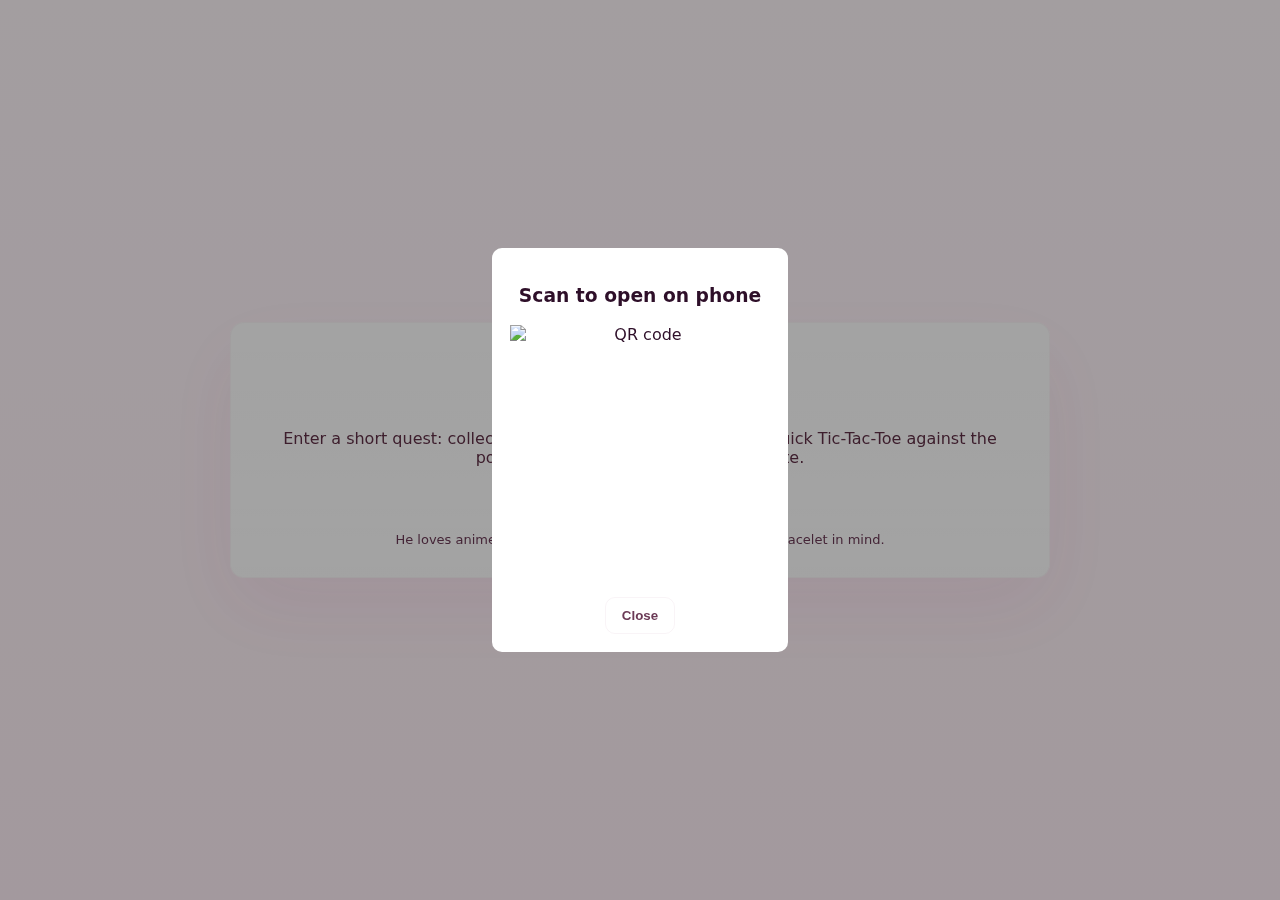
<file: index.html>
<!doctype html>
<html lang="en">
<head>
<meta charset="utf-8" />
<meta name="viewport" content="width=device-width,initial-scale=1" />
<title>Mystic Portal — For Shub</title>
<link rel="stylesheet" href="style.css">
</head>
<body>
  <!-- subtle background canvas (particles) -->
  <canvas id="bgCanvas" class="bgCanvas" aria-hidden="true"></canvas>

  <!-- ENTRY overlay -->
  <div id="entry" class="overlay">
    <div class="entryCard">
      <div class="brand">
        <div class="brandMark" aria-hidden="true">
          <!-- refined portal glyph -->
          <svg viewBox="0 0 96 96" width="64" height="64" aria-hidden="true">
            <defs><linearGradient id="gA" x1="0" x2="1"><stop offset="0" stop-color="#ffdff5"/><stop offset="1" stop-color="#ffb3ea"/></linearGradient></defs>
            <circle cx="48" cy="48" r="42" fill="url(#gA)" opacity="0.95" stroke="#ffe0f0" stroke-width="2"></circle>
            <path d="M24 52 C36 66,60 66,72 52" stroke="#ff7ac6" stroke-width="3" fill="none" stroke-linecap="round"></path>
          </svg>
        </div>
        <div class="brandText">
          <div class="title">Mystic Portal</div>
          <div class="subtitle">A Princess Day Gift for <strong>Shub</strong></div>
        </div>
      </div>

      <p class="lead">Enter a short quest: collect coins, complete missions, play a quick Tic-Tac-Toe against the portal AI, then get a premium certificate.</p>

      <div class="entryActions">
        <button id="enterBtn" class="btn primary">Enter Portal</button>
        <button id="qrBtn" class="btn ghost">Show Page QR</button>
      </div>

      <div class="note muted">He loves anime, gym, and the white Monster. We kept his bracelet in mind.</div>
    </div>
  </div>

  <!-- APP container -->
  <main id="app" class="app hidden" role="main">
    <header class="topbar">
      <div class="left">
        <div class="portalTitle">Mystic Portal</div>
        <div class="sub small">Shub's Quest</div>
      </div>
      <div class="right">
        <div class="status">Coins: <span id="coins">0</span></div>
        <div class="status">Stage: <span id="stage">0</span></div>
      </div>
    </header>

    <section class="content">
      <!-- Stage container: only one visible at a time -->
      <div id="stage0" class="stageCard">
        <h2>Stage 0 — Gateway</h2>
        <p class="muted">A short warmup. Press Start to step into the realm.</p>
        <div class="centerRow">
          <button id="startBtn" class="btn primary">Start Quest</button>
        </div>
      </div>

      <div id="stage1" class="stageCard hidden">
        <h2>Stage 1 — Coin Rush</h2>
        <p class="muted">Tap falling mystic coins (15s). Each tap = +1 coin.</p>
        <div class="gameArea">
          <canvas id="coinCanvas" class="coinCanvas" width="900" height="280" aria-label="Coin collection"></canvas>
        </div>
        <div class="controlsRow">
          <button id="playCoins" class="btn primary">Play Round</button>
          <div class="timer">Time: <span id="time">15</span>s</div>
        </div>
      </div>

      <div id="stage2" class="stageCard hidden">
        <h2>Stage 2 — Missions</h2>
        <p class="muted">Complete a few short missions — choices reward coins and story responses.</p>
        <div id="missionBox" class="missionBox"></div>
        <div class="controlsRow">
          <button id="nextMission" class="btn primary">Next Mission</button>
          <button id="skipMissions" class="btn ghost">Skip Missions</button>
        </div>
      </div>

      <div id="stage3" class="stageCard hidden">
        <h2>Stage 3 — Tic-Tac-Toe vs Portal AI</h2>
        <p class="muted">Beat the portal AI (you are 'X', portal 'O'). The AI uses an unbeatable minimax algorithm.</p>
        <div id="ttt" class="ttt">
          <div id="board" class="board"></div>
          <div class="tttControls">
            <button id="tttReset" class="btn ghost">Reset</button>
            <div id="tttMsg" class="muted small">Your move.</div>
          </div>
        </div>
        <div class="controlsRow">
          <button id="finishToCert" class="btn primary">Finish & Prepare Certificate</button>
        </div>
      </div>

      <div id="stage4" class="stageCard hidden">
        <h2>Stage 4 — Certificate Preview</h2>
        <p class="muted">A premium certificate will be created — high-res PNG downloadable and shareable.</p>
        <canvas id="certCanvas" width="1200" height="800" class="previewCert"></canvas>
        <div class="controlsRow">
          <button id="makeCert" class="btn primary">Generate Certificate</button>
          <button id="openCert" class="btn ghost hidden">Open Certificate Page</button>
        </div>
      </div>

      <div id="stage5" class="stageCard hidden">
        <h2>Final — Portal Message</h2>
        <p class="muted">Congrats. You may open the final message to send to Shub.</p>
        <div class="centerRow">
          <a id="openWarning" class="btn primary" href="warning.html" target="_blank" rel="noopener">Open Final Message</a>
          <button id="restart" class="btn ghost">Play Again</button>
        </div>
      </div>

    </section>

    <footer class="footer muted">Made with subtle glitter, anime-mood, and gym-energy.</footer>
  </main>

  <!-- QR Modal -->
  <div id="qrModal" class="modal hidden">
    <div class="modalCard">
      <h3>Scan to open on phone</h3>
      <img id="qrImg" alt="QR code" style="width:260px;height:260px;display:block;margin:12px auto">
      <div class="centerRow"><button id="closeQr" class="btn ghost">Close</button></div>
    </div>
  </div>

<script src="app.js" defer></script>
</body>
</html>
</file>
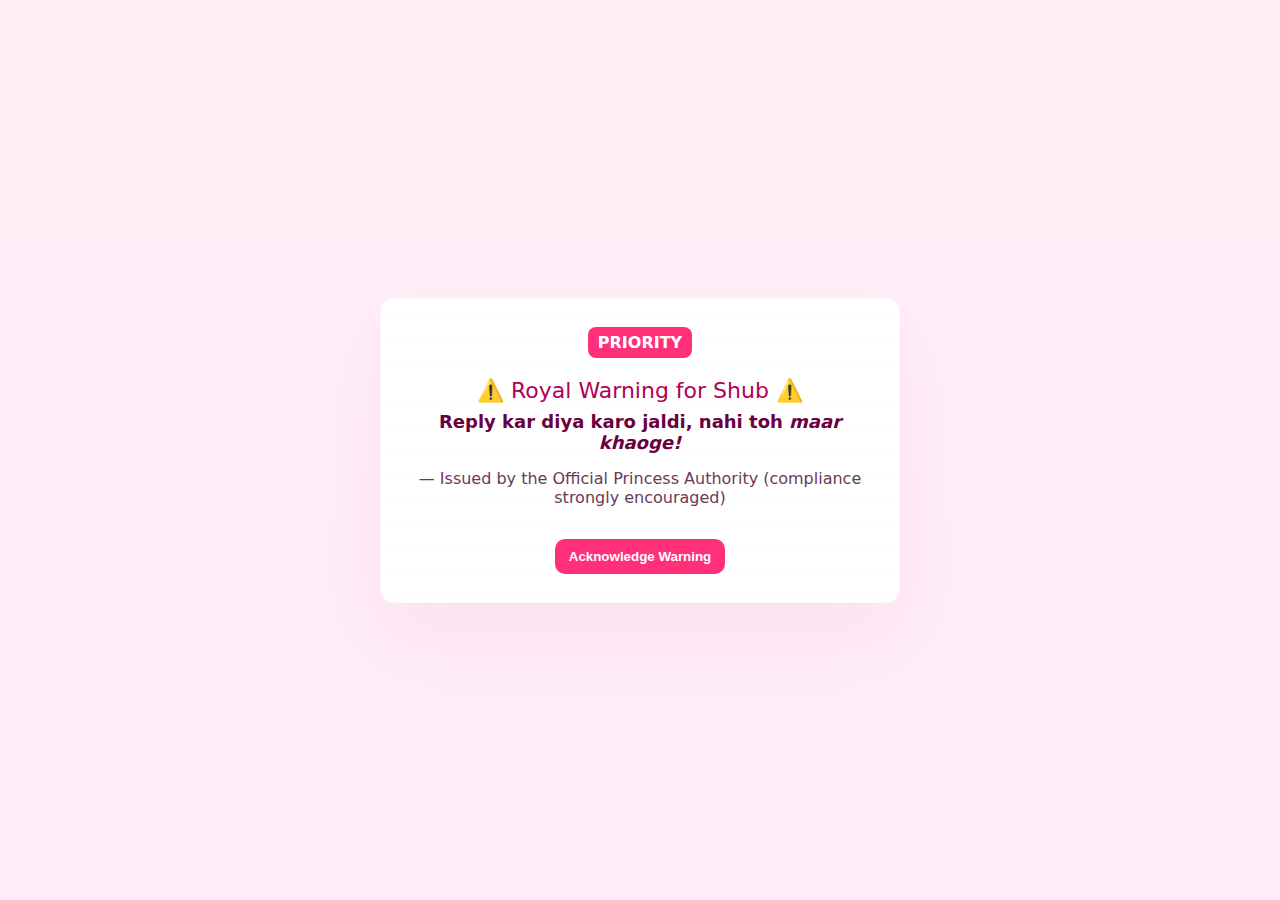
<file: warning.html>
<!doctype html>
<html lang="en">
<head>
<meta charset="utf-8"/><meta name="viewport" content="width=device-width,initial-scale=1"/>
<title>Royal Warning — Shub</title>
<link rel="stylesheet" href="style.css"/>
<style>
/* small override for the warning page */
.warningWrap{min-height:100vh;display:flex;align-items:center;justify-content:center;padding:24px;background:linear-gradient(180deg,#fff0f7,#ffecf8)}
.warnBox{max-width:520px;background:linear-gradient(180deg,rgba(255,255,255,0.95),#fff);padding:28px;border-radius:14px;border:1px solid rgba(220,150,180,0.08);text-align:center;box-shadow:0 30px 80px rgba(200,80,140,0.08)}
.alertLabel{display:inline-block;padding:6px 10px;border-radius:8px;background:#ff2f7a;color:white;font-weight:700;margin-bottom:12px}
.titleWarn{color:#b00059;font-size:22px;margin:8px 0}
.messageWarn{color:#6b003f;font-size:18px}
.ackBtn{margin-top:16px;padding:10px 14px;border-radius:10px;background:#ff2f7a;color:#fff;border:0;font-weight:700}
</style>
</head>
<body>
  <div class="warningWrap">
    <div class="warnBox">
      <div class="alertLabel">PRIORITY</div>
      <div class="titleWarn">⚠️ Royal Warning for Shub ⚠️</div>
      <div class="messageWarn"><strong>Reply kar diya karo jaldi, nahi toh <em>maar khaoge!</em></strong></div>
      <p class="muted">— Issued by the Official Princess Authority (compliance strongly encouraged)</p>
      <div style="margin-top:14px">
        <button class="ackBtn" onclick="location.href='index.html'">Acknowledge Warning</button>
      </div>
    </div>
  </div>
</body>
</html>
</file>
<file: style.css>
/* style.css — Mystic Pink Portal (clean, anime-influenced) */
:root{
  --bg1:#fff7fb; --panel:#fff; --accent:#d64fae; --accent2:#ff8acb; --muted:#6b3a56;
  --glass: rgba(255,255,255,0.7);
}
*{box-sizing:border-box}
html,body{height:100%;margin:0;font-family:Inter,system-ui, -apple-system, 'Segoe UI', Roboto, 'Poppins';background:linear-gradient(180deg,var(--bg1),#fff0f7);color:#2e0f29}
.bgCanvas{position:fixed;inset:0;z-index:0;pointer-events:none}
.overlay{position:fixed;inset:0;display:flex;align-items:center;justify-content:center;z-index:50}
.entryCard{width:86%;max-width:820px;padding:30px;border-radius:14px;background:linear-gradient(180deg,rgba(255,255,255,0.95),#fff);box-shadow:0 30px 80px rgba(200,80,140,0.08);border:1px solid rgba(220,150,180,0.08);text-align:center}
.brand{display:flex;align-items:center;gap:14px;justify-content:center;margin-bottom:8px}
.brandMark{width:64px;height:64px}
.brandText .title{font-weight:700;font-size:20px;color:var(--accent)}
.brandText .subtitle{font-size:13px;color:var(--muted)}
.lead{color:#603047;margin:12px 0}
.entryActions{display:flex;gap:10px;justify-content:center;margin:14px 0}
.note{font-size:13px;color:var(--muted)}
.btn{padding:10px 16px;border-radius:10px;border:0;font-weight:700;cursor:pointer}
.btn.primary{background:linear-gradient(90deg,var(--accent),var(--accent2));color:white;box-shadow:0 10px 30px rgba(214,79,174,0.12)}
.btn.ghost{background:transparent;border:1px solid rgba(180,120,150,0.08);color:var(--muted)}
.app{position:relative;z-index:10;max-width:1080px;margin:18px auto;padding:16px}
.topbar{display:flex;justify-content:space-between;align-items:center;margin-bottom:12px}
.topbar .portalTitle{font-weight:700;color:#4a1534}
.topbar .small{font-size:12px;color:var(--muted)}
.status{font-weight:700;color:var(--muted);margin-left:12px}
.content{padding:8px}
.stageCard{background:var(--panel);padding:18px;border-radius:12px;margin-bottom:12px;border:1px solid rgba(200,150,170,0.06);box-shadow:0 8px 30px rgba(200,110,160,0.04)}
.hidden{display:none}
.gameArea{background:linear-gradient(180deg,#fff,#fff6fb);border-radius:10px;padding:10px;border:1px solid rgba(200,150,170,0.06)}
.coinCanvas{width:100%;height:260px;display:block;border-radius:8px}
.controlsRow{display:flex;align-items:center;justify-content:space-between;margin-top:12px;gap:8px}
.muted{color:var(--muted)}
.centerRow{display:flex;gap:10px;justify-content:center}
.missionBox{padding:12px;border-radius:10px;border:1px solid rgba(200,150,170,0.06);background:linear-gradient(180deg,#fff,#fff8fb)}
.missionChoices{display:flex;gap:8px;flex-wrap:wrap;margin-top:10px}
.choiceBtn{padding:9px 12px;border-radius:10px;background:#fff;border:1px solid rgba(200,140,160,0.08);cursor:pointer;font-weight:700}
.ttt{display:flex;flex-direction:column;align-items:center;gap:12px}
.board{display:grid;grid-template-columns:repeat(3,100px);gap:8px}
.cell{width:100px;height:100px;background:linear-gradient(180deg,#fff,#fff6fb);display:flex;align-items:center;justify-content:center;font-size:34px;border-radius:8px;border:1px solid rgba(200,150,170,0.06);cursor:pointer}
.cell.disabled{cursor:not-allowed;opacity:0.7}
.previewCert{width:100%;max-width:900px;border-radius:8px;border:1px solid rgba(200,150,170,0.06)}
.modal{position:fixed;inset:0;display:flex;align-items:center;justify-content:center;background:rgba(0,0,0,0.36);z-index:80}
.modalCard{background:white;padding:18px;border-radius:10px;max-width:380px;text-align:center}
.footer{margin-top:18px;text-align:center;color:var(--muted);font-size:13px}

/* responsive */
@media(max-width:820px){
  .board{grid-template-columns:repeat(3,64px)}
  .cell{width:64px;height:64px;font-size:22px}
}
</file>
